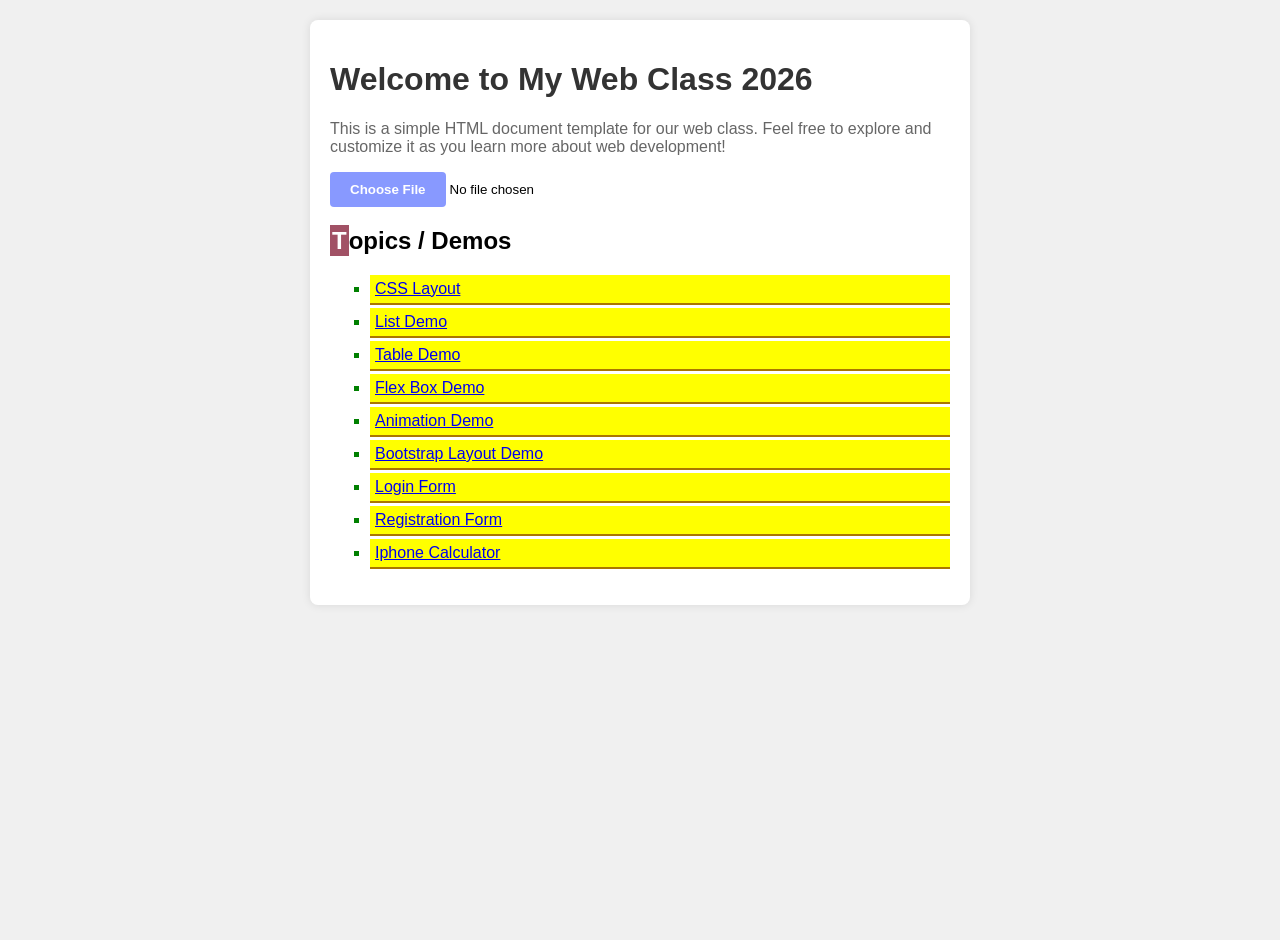
<file: index.html>
<!DOCTYPE html>
<html lang="en">
<head>
    <meta charset="UTF-8">
    <meta name="viewport" content="width=device-width, initial-scale=1.0">
    <meta name="description" content="A simple HTML document template.">
    <meta name="keywords" content="HTML, template, document">
    <title>Homepage| web class 2026</title>

     <!-- internal (embedded) CSS -->
    <style> 
        body {
            font-family: Arial, sans-serif;
            margin: 20px;
            background-color: #f0f0f0;
            height:100vh;
        }
        main {
            background-color: #fff;
            margin: auto;
            padding: 20px;
            width:50%;
            border-radius: 8px;
            box-shadow: 0 0 10px rgba(0, 0, 0, 0.1);
            
        }
        h1 {
            color: #333;
            
        }
        p {
            color: #666;
        }
        ul {
            list-style-type: square;
        }
        li {
            border-bottom: #a70 2px solid;
            margin-bottom: 3px;
            padding:5px;
            background-color: yellow;
            color:green
        }

        h2:hover::after,h2:hover::before {
            content: '';
            display: inline-block;
            width: 20px;
            height: 20px;
            background: red;
            border-radius: 50%;
            margin-left:5px;
        }
        h2::backdrop {
            background: rgba(0, 255, 0, 1);
            position: absolute;
            top:-3px;
        }

        h2::first-letter {
            color: white;
            background-color: hsla(345, 81%, 27%, 0.718);
            padding: 2px;
            font-size: 100%;
        }

        #file::file-selector-button {
            background-color: #89f;
            color: white;
            border: none;
            padding: 10px 20px;
            border-radius: 4px;
            cursor: pointer;
            font-weight: bolder;
        }
    </style>
</head>
<body>
    <main>
        <h1>Welcome to My Web Class 2026</h1>
        <p>This is a simple HTML document template for our web class. Feel free to explore and customize it as you learn more about web development!</p>

        <input type="file" name="" id="file">
        <section>
            <h2>Topics / Demos</h2>
            <ul>
                <li><a href="layouts.html">CSS Layout</a></li>
                <li><a href="list-demo.html">List Demo</a></li>
                <li><a href="table-demo.html">Table Demo</a></li>
                <li><a href="flex-demo.html">Flex Box Demo</a></li>
                <li><a href="animation-demo.html"> Animation Demo</a></li>
                <li><a href="bootstrap-layout.html"> Bootstrap Layout Demo</a></li>
                <li><a href="login.html">Login Form</a></li>
                <li><a href="Register.html">Registration Form</a></li>
                <li><a href="calculator.html">Iphone Calculator</a></li>
        </section>
    </main>
</body>
</html>
</file>
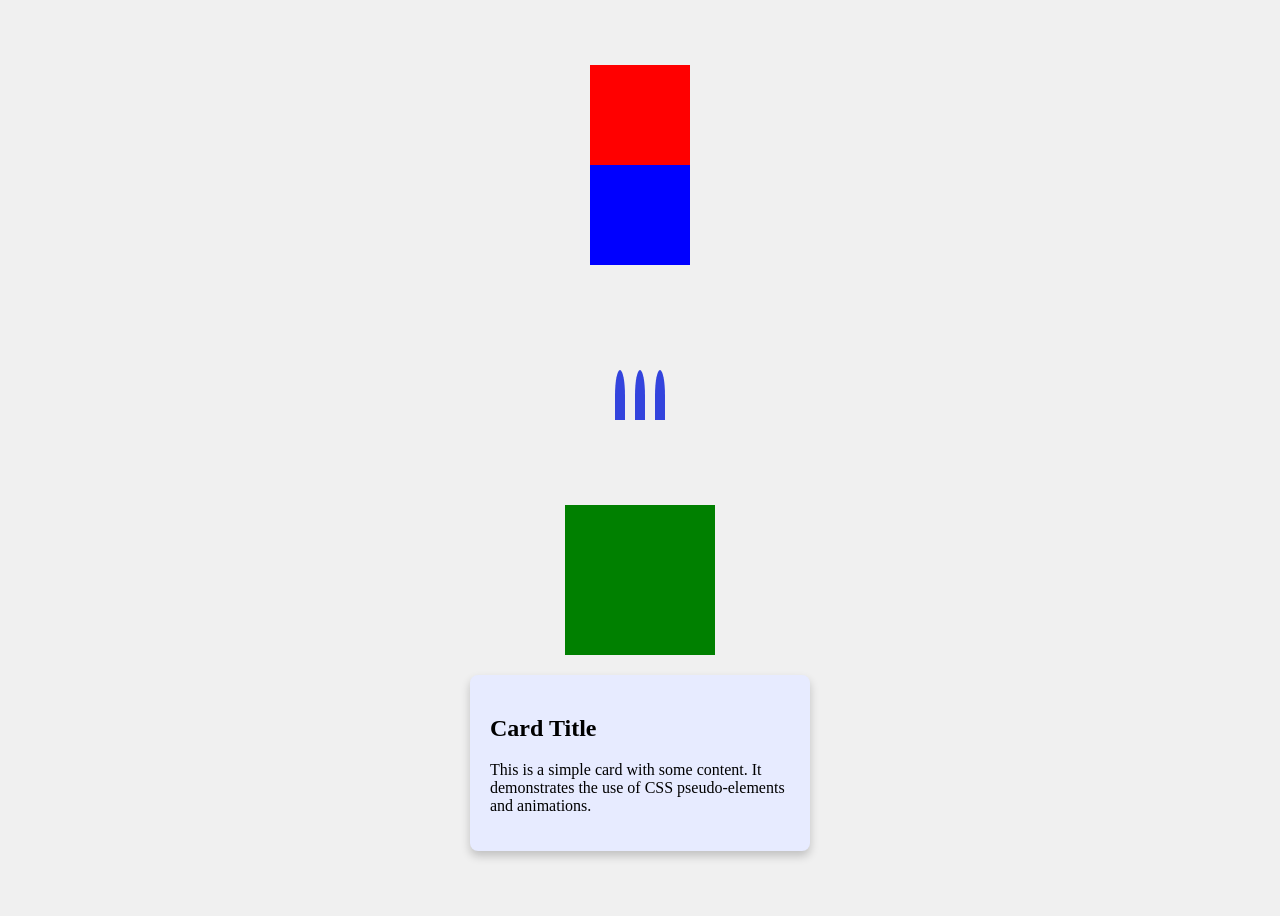
<file: animation-demo.html>
<!DOCTYPE html>
<html lang="en">
<head>
    <meta charset="UTF-8">
    <meta name="viewport" content="width=device-width, initial-scale=1.0">
    <title>Animation Demo</title>
    <style>
        .box {
            width: 100px;
            height: 100px;
            background-color: red;
            position: relative;
            animation: move 2s infinite alternate;
        }
        .box1 {
            background-color: blue;
            animation: move 2s infinite alternate;
            animation-delay: 2s;
        }

        .loader{
            display: flex;
            gap: 10px;
            margin-top: 20px;
            /* border: 2px dotted #34d;     */
            padding: 10px;
            justify-content: center;
            align-items: center;
            min-height: 200px;
            /* box-shadow: 0 5px 10px #0003; */
        }

        .bar {
            width: 10px;
            height: 50px;
            position: relative;
            background-color: #34d;
            border-radius: 50% 50% 0px 0px;
        }
        .bar-1 {
            animation: bounce 1s infinite;
        }
        .bar-2 {
            animation: bounce 1s infinite;
            animation-delay: 0.2s;
        }
        .bar-3 {
            animation: bounce 1s infinite;
            animation-delay: 0.4s;
        }

        .card {
            width: 300px;
            padding: 20px;
            background-color: #e7ebff;
            border-radius: 8px;
            box-shadow: 0 5px 10px #0003;
            margin-top: 20px;
            transition: all 0.3s ease;
        }

        .card:hover {
            /* transform: rotate(5deg); */
            filter: blur(2px);
        }
        body {
        display: flex;
        flex-direction: column;
        justify-content: center;
        align-items: center;
        height: 100vh;
        background-color: #f0f0f0;
  }

       .shape {
       width: 150px;
       height: 150px;
       background-color: green;
        animation: morphShape 3s infinite ease-in-out;
  }
      
        

        @keyframes move {
            0% { left: 0; }
            100% { left: 200px; }
        }

        @keyframes move-spin {
            0% { left: 0; transform: rotate(0deg); border-radius: 0; }
            50% {transform: rotate(180deg); border-radius: 50%; }
            75% { left: 100px; transform: rotate(360deg); border-radius: 25%; }
            100% { left: 200px; transform: rotate(0deg); border-radius: 0; }
        }

        @keyframes bounce {
            0% { top: 0; }
            50% { top: 50px; }
            100% { top: 0; }
        }
         
         @keyframes morphShape {
            0% {border-radius: 0%; transform: rotate(0deg);}
            50% {border-radius: 50%; transform: rotate(180deg);}
            100% {border-radius: 100%; transform: rotate(360deg);}
        }
    </style>
</head>
<body>
    <div class="box"></div>
    <div class="box box1"></div>

    <div class="loader">
        <div class="bar bar-1"></div>
        <div class="bar bar-2"></div>
        <div class="bar bar-3"></div>
    </div>

    <!-- Assignment: Create a CSS animation that transforms a shape (e.g., a square to a circle) and apply it to the .shape element. -->

    
      <div>
        <div class="shape"></div>
      </div>


    <div class="card">
            <h2>Card Title</h2>
            <p>This is a simple card with some content. It demonstrates the use of CSS pseudo-elements and animations.</p>
    </div>
</body>
</html>
</file>
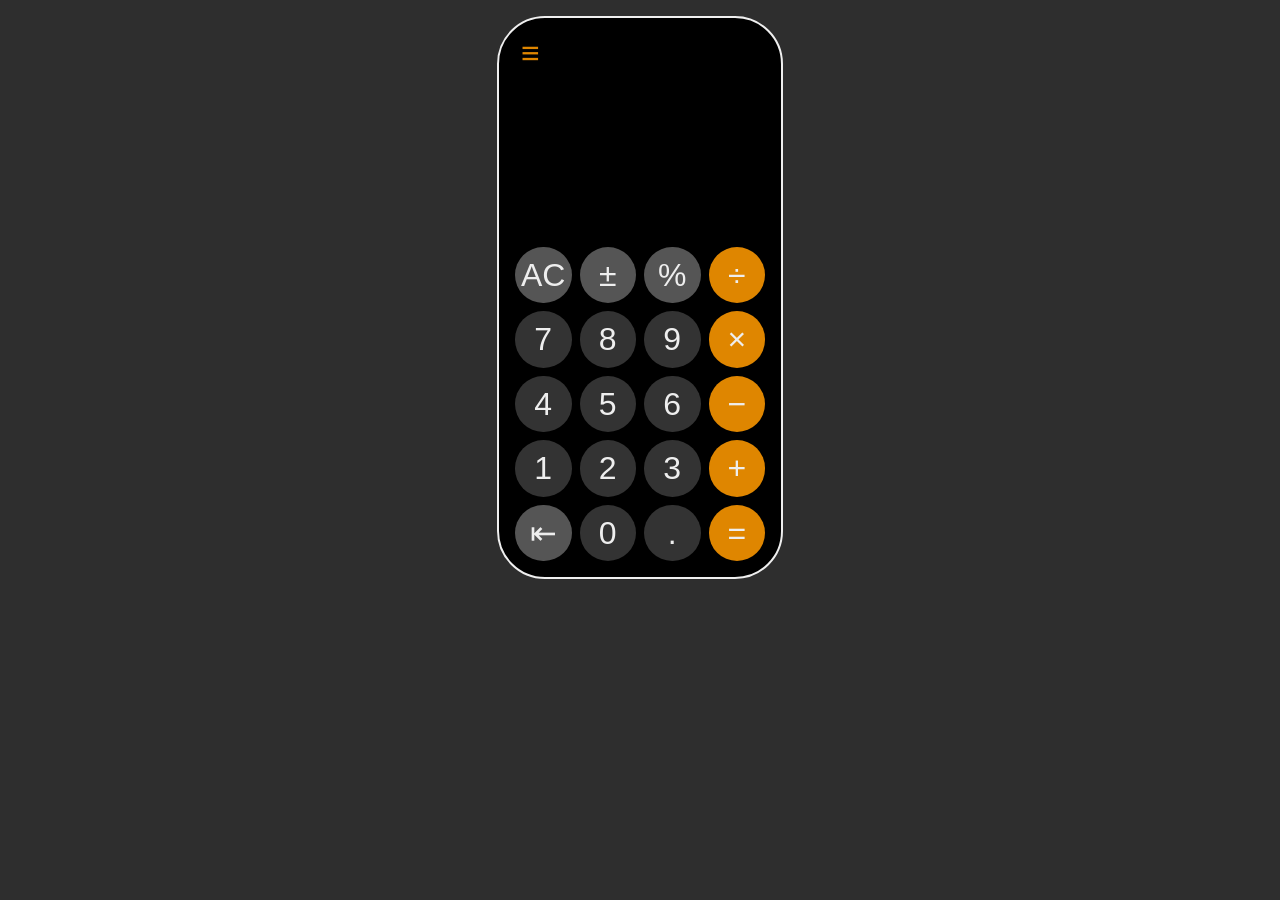
<file: calculator.html>
<!DOCTYPE html>
<html lang="en">
<head>
    <meta charset="UTF-8">
    <meta name="viewport" content="width=device-width, initial-scale=1.0">
    <title>iPhone Calculator</title>
    <link rel="stylesheet" href="css/calculator.css"/>
</head>
<body>
    <main class="calculator">
        <div class="display">
            <div class="expression">
                <button id="btn-history" class="btn">&equiv;</button>
                <div id="input" class="input"></div>
            </div>
            <div id="result" class="result"></div>
        </div>

        <!-- Calculator buttons will go here -->
         <div class="btn-grid">
            <!-- function buttons -->
             <button class="btn btn-function" data-action="clear">AC</button>
             <button class="btn btn-function" data-action="toggle-sign">&PlusMinus;</button>
             <button class="btn btn-function" data-action="percent">&percnt;</button>
             <button class="btn btn-operator" data-value="/">&divide;</button>
             
             <button class="btn btn-digit" data-value="7">7</button>
             <button class="btn btn-digit" data-value="8">8</button>
             <button class="btn btn-digit" data-value="9">9</button>
             <button class="btn btn-operator" data-value="*">&times;</button>
             
             <button class="btn btn-digit" data-value="4">4</button>
             <button class="btn btn-digit" data-value="5">5</button>
             <button class="btn btn-digit" data-value="6">6</button>
             <button class="btn btn-operator" data-value="-">&minus;</button>
             
             <button class="btn btn-digit" data-value="1">1</button>
             <button class="btn btn-digit" data-value="2">2</button>
             <button class="btn btn-digit" data-value="3">3</button>
             <button class="btn btn-operator" data-value="+">&plus;</button>
             
             <button class="btn btn-function" data-action="backspace">&larrb;</button>
             <button class="btn btn-digit" data-value="0">0</button>
             <button class="btn btn-digit" data-value=".">.</button>
             <button class="btn btn-operator" data-value="=">&equals;</button>
         </div>
    </main>

    <script src="javascript/calculator.js"></script>
</body>
</html>
</file>
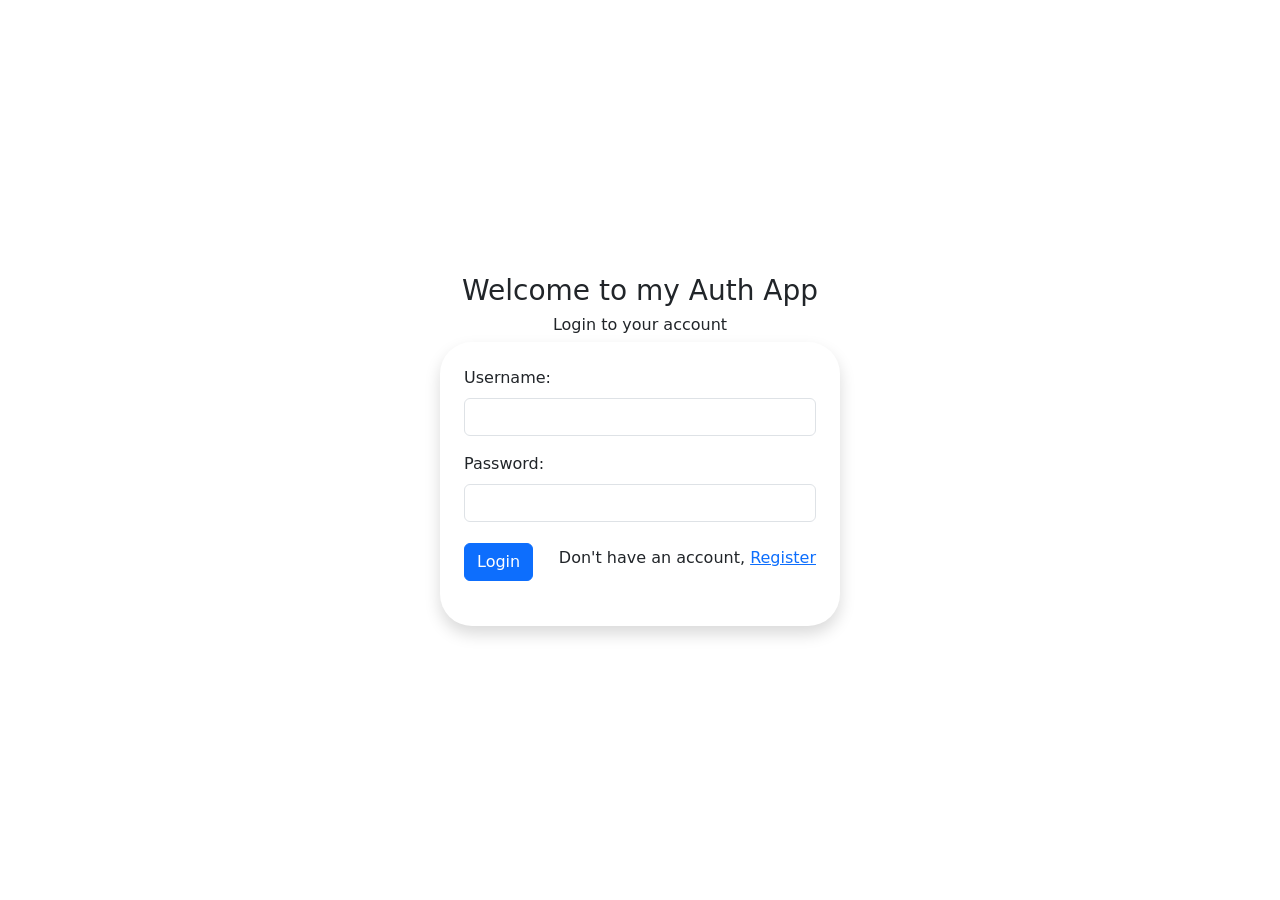
<file: login.html>
<!DOCTYPE html>
<html lang="en" data-bs-theme='light'>
<head>
    <meta charset="UTF-8">
    <meta name="viewport" content="width=device-width, initial-scale=1.0">
    <title>Login</title>

    <link rel="stylesheet" href="assets/vendors/bootstrap-5.3.8-dist/css/bootstrap.min.css">
</head>
<body>
    <main class="container d-flex flex-column align-items-center justify-content-center vh-100">
        <h1 class="h3">Welcome to my Auth App</h1>
        <h2 class="h6">Login to your account</h2>
        <div class="w-100 borde border-2  rounded-5 p-4 border-primary shadow" style="max-width: 400px;">
            <form action="#">
                <div class="mb-3">
                    <label class="form-label" for="username">Username:</label>
                    <input class="form-control" type="text" id="username" name="username" required>
                </div>
                <div class="mb-3">
                    <label class="form-label" for="password">Password:</label>
                    <input class="form-control" type="password" id="password" name="password" required>
                </div>
                <div class="d-flex flex-column flex-md-row  justify-content-between align-items-center gap-3 mb-3">
                    <button class="btn btn-primary" type="submit">Login</button>
                    <p class="mt-2">Don't have an account, <a href="register.html">Register</a></p>
                </div>
            </form>
        </div>
    </main>
</body>
</html>
</file>
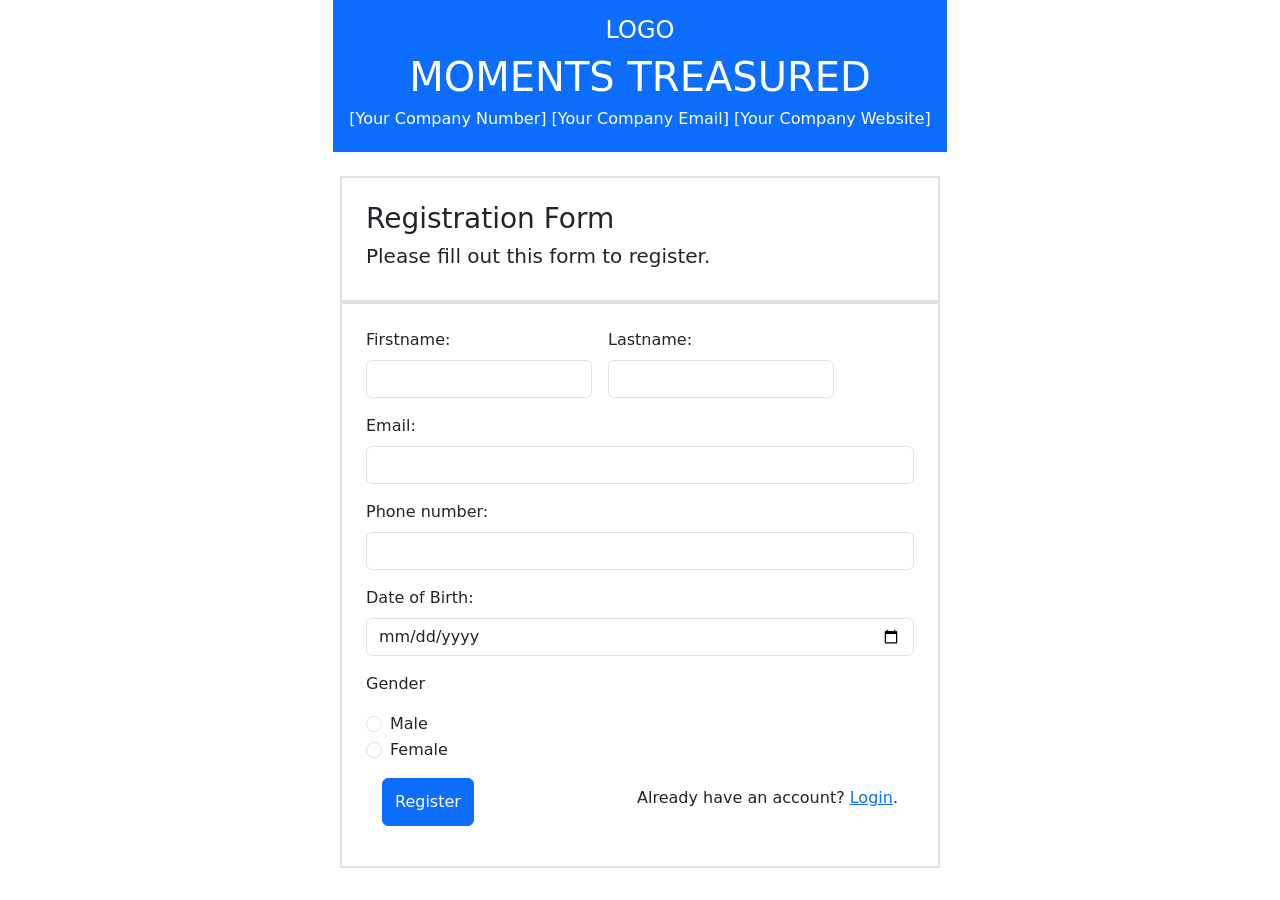
<file: register.html>
<!DOCTYPE html>
<html lang="en">

<head>
    <meta charset="UTF-8">
    <meta name="viewport" content="width=device-width, initial-scale=1.0">
    <title>Registration-Form</title>
    <link rel="stylesheet" href="assets/vendors/bootstrap-5.3.8-dist/css/bootstrap.min.css">

</head>

<body>
    <main class="container d-flex flex-column align-items-center justify-content-center">
        <header class="text-center mb-4 bg-primary text-white p-3">
            <h4>LOGO</h4>
            <h1>MOMENTS TREASURED</h1>
            <h6>[Your Company Number] [Your Company Email] [Your Company Website]</h6>
        </header>
        <div class="w-100 border border-2 p-4" style="max-width: 600px;">
            <h3>Registration Form</h3>
            <h5>Please fill out this form to register.</h5>
        </div>
        <div class="w-100 border border-2  p-4 " style="max-width: 600px;">
            <form>
                <div class="d-flex flex-row gap-3">
                    <div class="mb-3">
                        <label class="form-label" for="firstname">Firstname:</label>
                        <input class="form-control" type="text" id="firstname" name="firstname" required>
                    </div>
                    <div class="mb-3">
                        <label class="form-label" for="lastname">Lastname:</label>
                        <input class="form-control" type="text" id="lastname" name="lastname" required>
                    </div>
                </div>
                <div class="mb-3">
                    <label class="form-label" for="email">Email:</label>
                    <input class="form-control" type="email" id="email" name="email" required>
                </div>
                <div class="mb-3">
                    <label class="form-label" for="phone">Phone number:</label>
                    <input class="form-control" type="tel" id="phone" name="phone" required>
                </div>
                <div class="mb-3">
                    <label class="form-label" for="date_of_birth">Date of Birth:</label>
                    <input class="form-control" type="date" id="date_of_birth" name="date_of_birth" required>
                </div>
                <p>Gender</p>
                <div class="form-check">
                    <input class="form-check-input" type="radio" id="male" name="gender" value="male">
                    <label class="form-check-label" for="male">Male</label>
                </div>
                <div class="form-check">
                    <input class="form-check-input" type="radio" id="female" name="gender" value="female">
                    <label class="form-check-label" for="female">Female</label>
                </div>
                <div class="m-3 d-flex gap-3 flex-md-row flex-column justify-content-between">
                    <button class="btn btn-primary" type="submit">Register</button>
                    <p class="mt-2">Already have an account? <a href="login.html">Login</a>.</p>
                </div>


            </form>
        </div>
    </main>
</body>

</html>
</file>
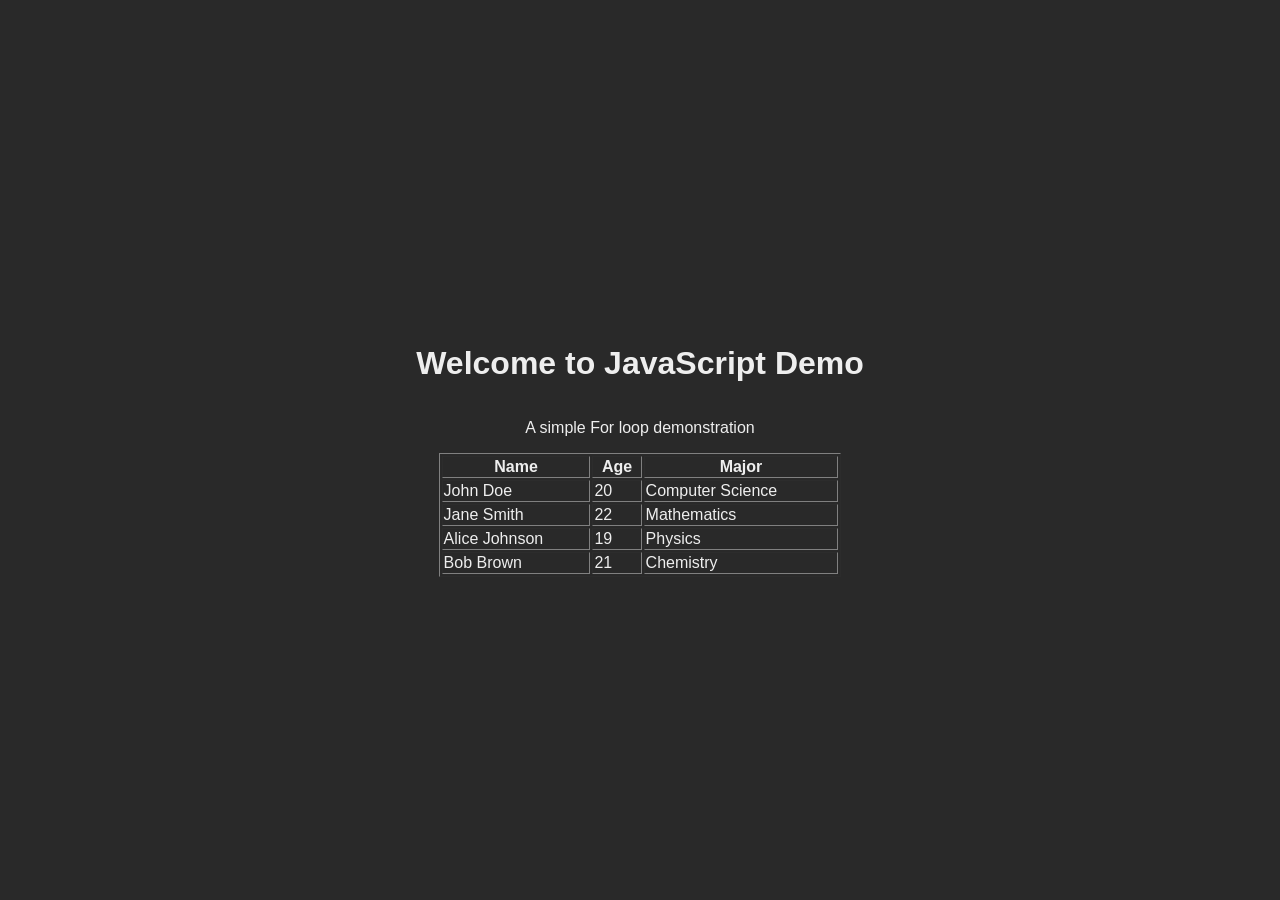
<file: javascript/jsdemo.html>
<!DOCTYPE html>
<html lang="en">
<head>
    <meta charset="UTF-8">
    <meta name="viewport" content="width=device-width, initial-scale=1.0">
    <title>JavaScript Demo</title>
    <style>
        html, body {
            height: 100%;
            margin: 0;
            display: flex;
            justify-content: center;
            flex-direction: column;
            align-items: center;
            font-family: Arial, sans-serif;
            background-color: #292929;
            color: #eee;
        }
    </style>
</head>
<body>
    <h1>Welcome to JavaScript Demo</h1>
    <p>A simple For loop demonstration</p>
    <table width="90%" border>
        <thead>
            <tr>
                <th>Name</th>
                <th>Age</th>
                <th>Major</th>
            </tr>
        </thead>

        <tbody id="output">
            <!-- Student data will be inserted here -->
        </tbody>
        

    </table>



    <script>
        const outputElement = document.getElementById('output')
        const studentLists = [
            { name: 'John Doe', age: 20, major: 'Computer Science' },
            { name: 'Jane Smith', age: 22, major: 'Mathematics' },
            { name: 'Alice Johnson', age: 19, major: 'Physics' },
            { name: 'Bob Brown', age: 21, major: 'Chemistry' }
        ]
        let data = '';
        

        // FOR LOOP
        /*for (let counter = 0; counter < studentLists.length; counter++){
            const student = studentLists[counter];
            data += `<tr>
                <td>${student.name}</td>
                <td>${student.age}</td>
                <td>${student.major}</td>
            </tr>`;
        }*/

        // WHILE LOOP
        let counter = 0;
        while (counter < studentLists.length) { 
            const student = studentLists[counter];
            data += `<tr>
                <td>${student.name}</td>
                <td>${student.age}</td>
                <td>${student.major}</td>
            </tr>`;
            counter++;
        }


        outputElement.innerHTML = data;
    </script>
</body>
</html>
</file>
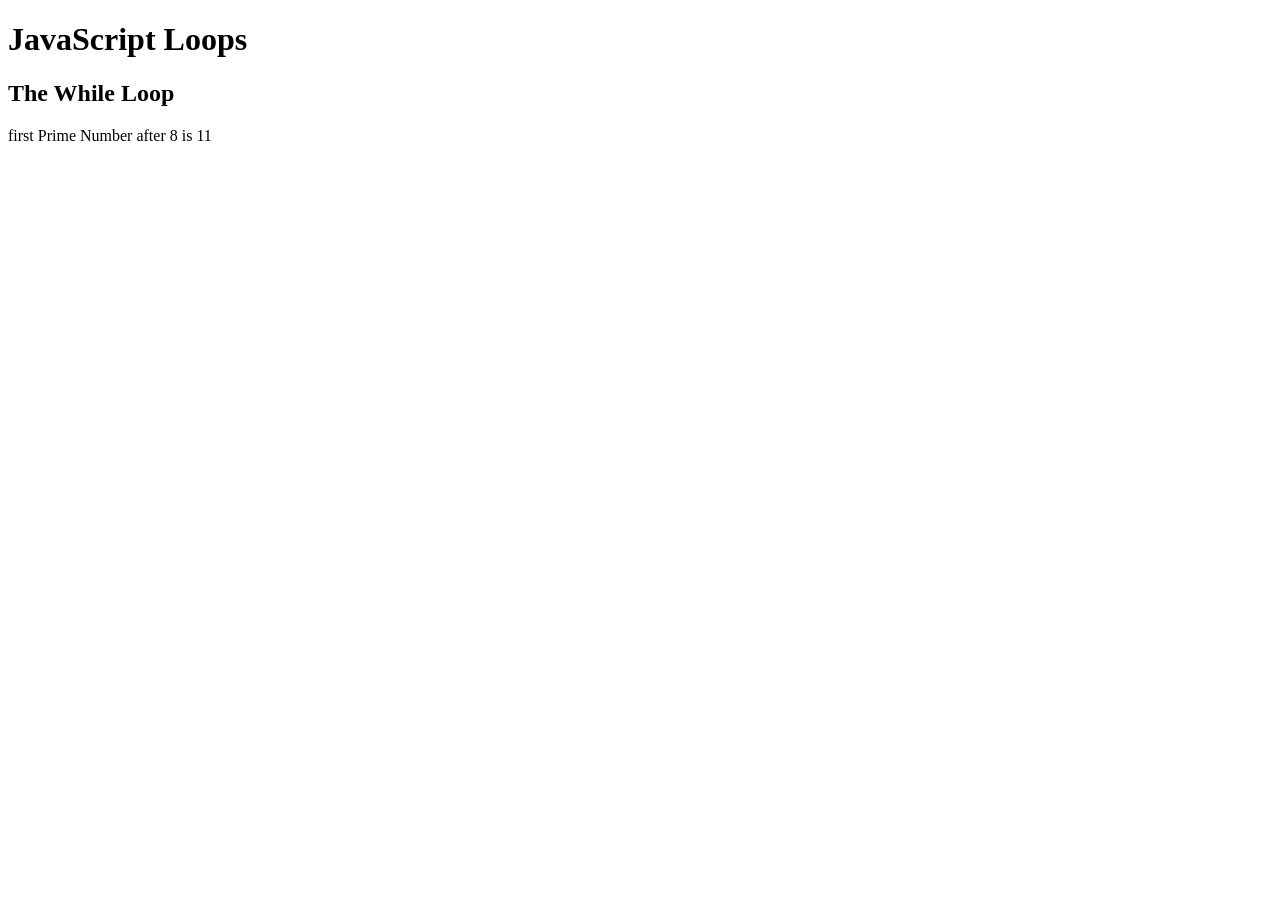
<file: javascript/prime_num.html>
<!DOCTYPE html>
<html>

<body>
    <h1>JavaScript Loops</h1>
    <h2>The While Loop</h2>

    <p id="demo"></p>

    <script>
        function isPrime(n) 
        {
            if (n <= 1) return false; // Numbers less than or equal to 1 are not prime
            if (n === 2) return true; // 2 is prime
            if (n % 2 === 0) return false; // Check for even numbers greater than 2

            const limit = Math.floor(Math.sqrt(n)); // find the square root of n round to the nearest whole number
            for (let d = 3; d <= limit; d += 2) {
                if (n % d === 0) return false;
            }
            return true;
        }


        let text = "";

        let start = 8;
        let inc = 0;
        let foundPrime = false
        while (!foundPrime) {
            let numb = start + inc
            foundPrime = isPrime(numb)
            if (foundPrime) {
                text += "first Prime Number after " + start + " is " + numb;
            }
            inc++;
        }

        document.getElementById("demo").innerHTML = text
    </script>

</body>

</html>
</file>
<file: css/calculator.css>
:root {
    --calculator-bg-color: #000;
    --btn-operator-bg: rgb(223, 134, 0);
    --btn-function-bg : #555;
    --btn-digit-bg: #333;
    --btn-font-color: #eee;
}
body {
    padding: 0.5rem;
    background-color: #2e2e2e;
    font-family: -apple-system, BlinkMacSystemFont, 'Segoe UI', Roboto, Oxygen, Ubuntu, Cantarell, 'Open Sans', 'Helvetica Neue', sans-serif;
}

.calculator {
    background-color: var(--calculator-bg-color);
    width: 95%;
    max-width: 250px;
    margin: auto;
    padding: 1rem;
    border: 2px solid #efefef;
    border-radius: 3rem;
    color: var(--btn-font-color);
    overflow: hidden;
}
.display {
    text-align: right;
    height: 12.5rem;
    display: flex;
    flex-direction: column;
}
.expression {
    display: flex;
    flex-direction: column;
    justify-content: flex-end;
    position: relative;
    flex: 2;
}
.expression .btn {
    position: absolute;
    top: 0;
    background-color: transparent;
    color: var(--btn-operator-bg);
}
.input {
    height: 100%;
    display: flex;
    align-items: flex-end;
    justify-content: flex-end;
    color: #afaeae;
    font-size: clamp(100%, 150%, 250%);
}
.result {
    font-size:clamp(120%, 200%, 300%);
}
.btn-grid {
    display: grid;
    grid-template-columns: repeat(4, 1fr);
    gap: 0.5rem;
    margin-top: 0.8rem;
}
.btn {
    aspect-ratio: 1 / 1;
    border-radius: 50%;
    font-size: clamp(120%, 4vw, 200%);
    border: none;
    cursor: pointer;
    color: var(--btn-font-color);
    &:hover {
        filter: brightness(1.5);
    }
    &:active {
        scale: 0.95;
    }
}
.btn-operator {
    background-color: var(--btn-operator-bg);
}
.btn-function {
    background-color: var(--btn-function-bg);
}
.btn-digit {
    background-color: var(--btn-digit-bg);
}
</file>
